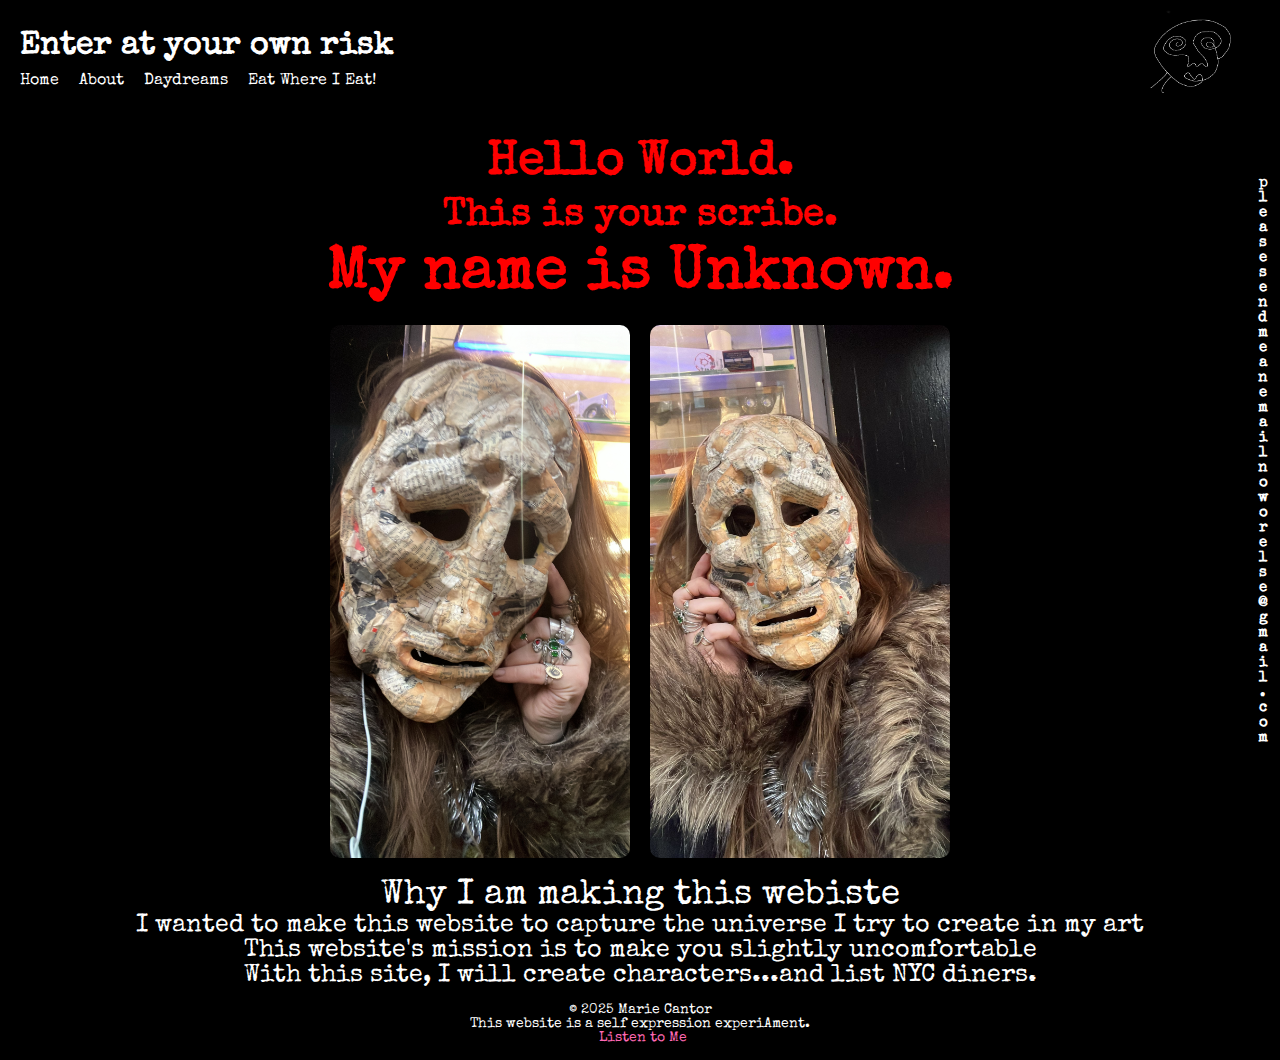
<file: my website project/index.html>
<!DOCTYPE html>
<html lang="en">

<head>
    <meta charset="UTF-8">
    <meta name="viewport" content="width=device-width, initial-scale=1.0">
    <title>If tired</title> 
    <link rel="stylesheet" href="style.css">
</head>

<body>
<header>
        <h1>Enter at your own risk</h1>
        <nav>
            <ul>
                <li><a href="index.html">Home</a></li>
                <li><a href="about.html">About</a></li>
                <li><a href="projects.html">Daydreams</a></li>
                <li><a href="diner.html" class="eat-link">Eat Where I Eat!</a></li>
            </ul>
        </nav>
        <img src="images/logo.jpg" alt="Logo" id="header-logo">
    </header>

    <h2>Hello World.</h2>
    <h3>This is your scribe.</h3>
    <h4>My name is Unknown.</h4>

   <div class="image-row">
    <img src="images/imageone.JPG" alt="Image 1">
    <img src="images/imagetwo.JPG" alt="Image 2">
</div>

    <p class="centered large-text">Why I am making this webiste</p>
    <p class="centered med-text">I wanted to make this website to capture the universe I try to create in my art</p>
    <p class="centered med-text">This website's mission is to make you slightly uncomfortable</p>
    <p class="centered med-text">With this site, I will create characters...and list NYC diners.</p>
    <h5 id="emailme">pleasesendmeanemailnoworelse@gmail.com</h5>

<footer>
    <p>&copy; 2025 Marie Cantor</p>
    <p>This website is a self expression experiAment.
    <p><a href="https://www.youtube.com/watch?v=gUPGLYYT4bc&themeRefresh=1" target="_blank" class="song-link">Listen to Me</a></p>
</footer>
</body>

</html>
</file>
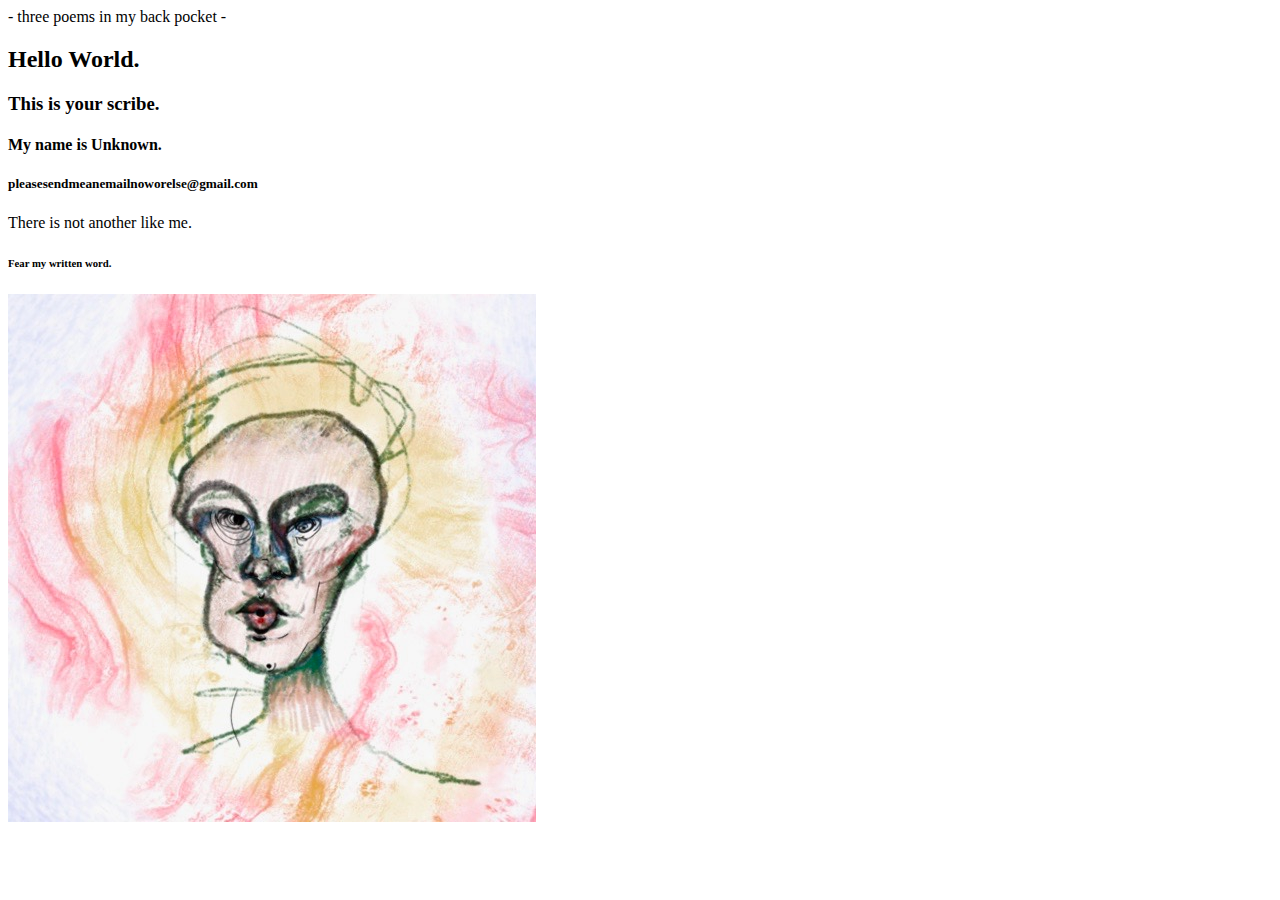
<file: week7/index.html>
<!DOCTYPE html>
<html> - three poems in my back pocket - 
<head>
<meta charset="UTF-8">
<title>Hello World</title>
<meta name="description" content=“This is my first web page.">
<meta name="keywords" content="HTML,CSS,webpage">
<meta name="author" content=“Marie Cantor> </head>
<body> 
<h2>Hello World.</h2>
<h3>This is your scribe.</h3>
<h4>My name is Unknown.</h4>
<h5>pleasesendmeanemailnoworelse@gmail.com</h5>
<p>There is not another like me.</p>
<h6>Fear my written word.</h6>
</body>

<img src="images/Untitled_Artwork.jpeg"
</html>
</file>
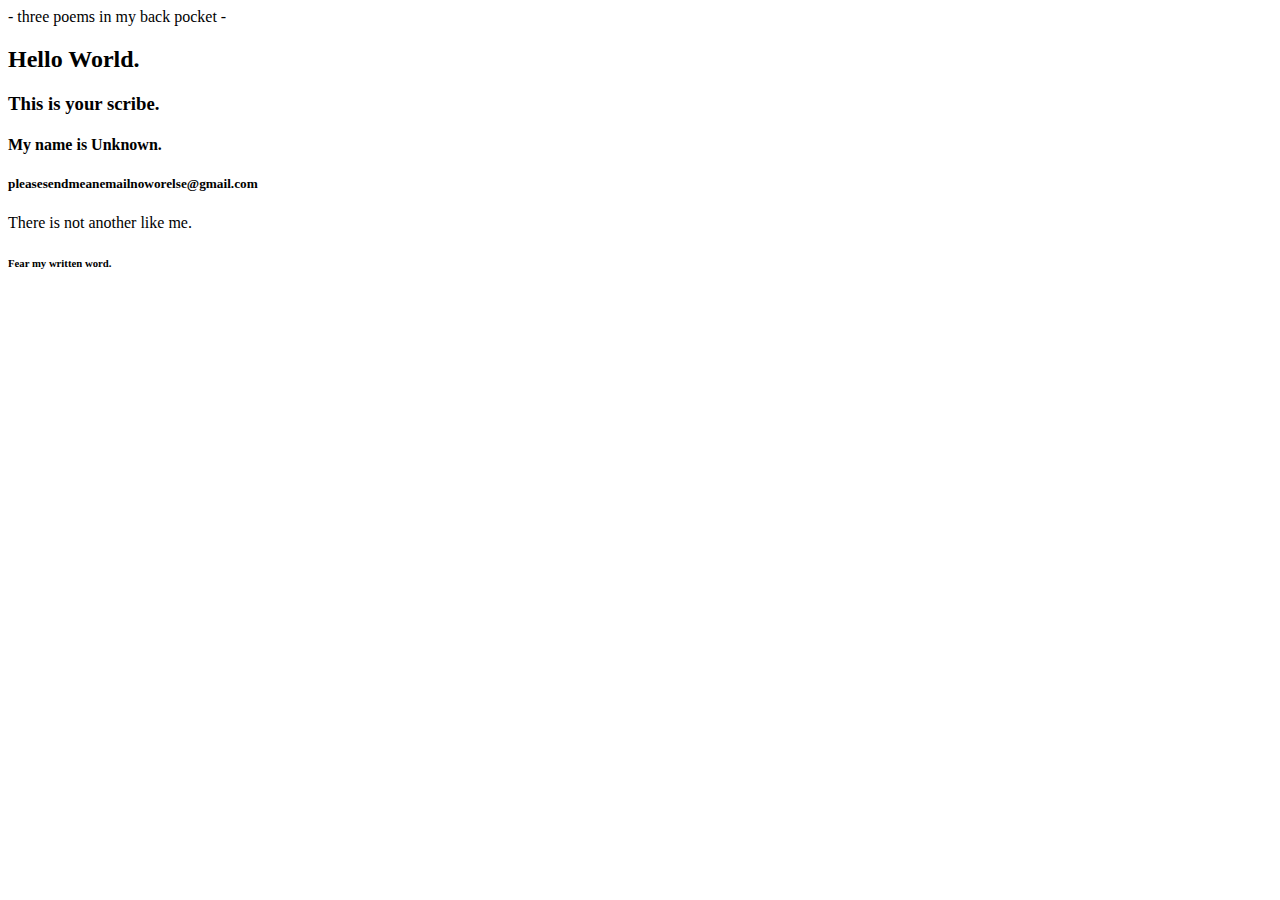
<file: helloworld2.html>
<!DOCTYPE html>
<html> - three poems in my back pocket - 
<head>
<meta charset="UTF-8">
<title>Hello World</title>
<meta name="description" content=“This is my first web page.">
<meta name="keywords" content="HTML,CSS,webpage">
<meta name="author" content=“Marie Cantor> </head>
<body> 
<h2>Hello World.</h2>
<h3>This is your scribe.</h3>
<h4>My name is Unknown.</h4>
<h5>pleasesendmeanemailnoworelse@gmail.com</h5>
<p>There is not another like me.</p>
<h6>Fear my written word.</h6>
</body>
</html>
</file>
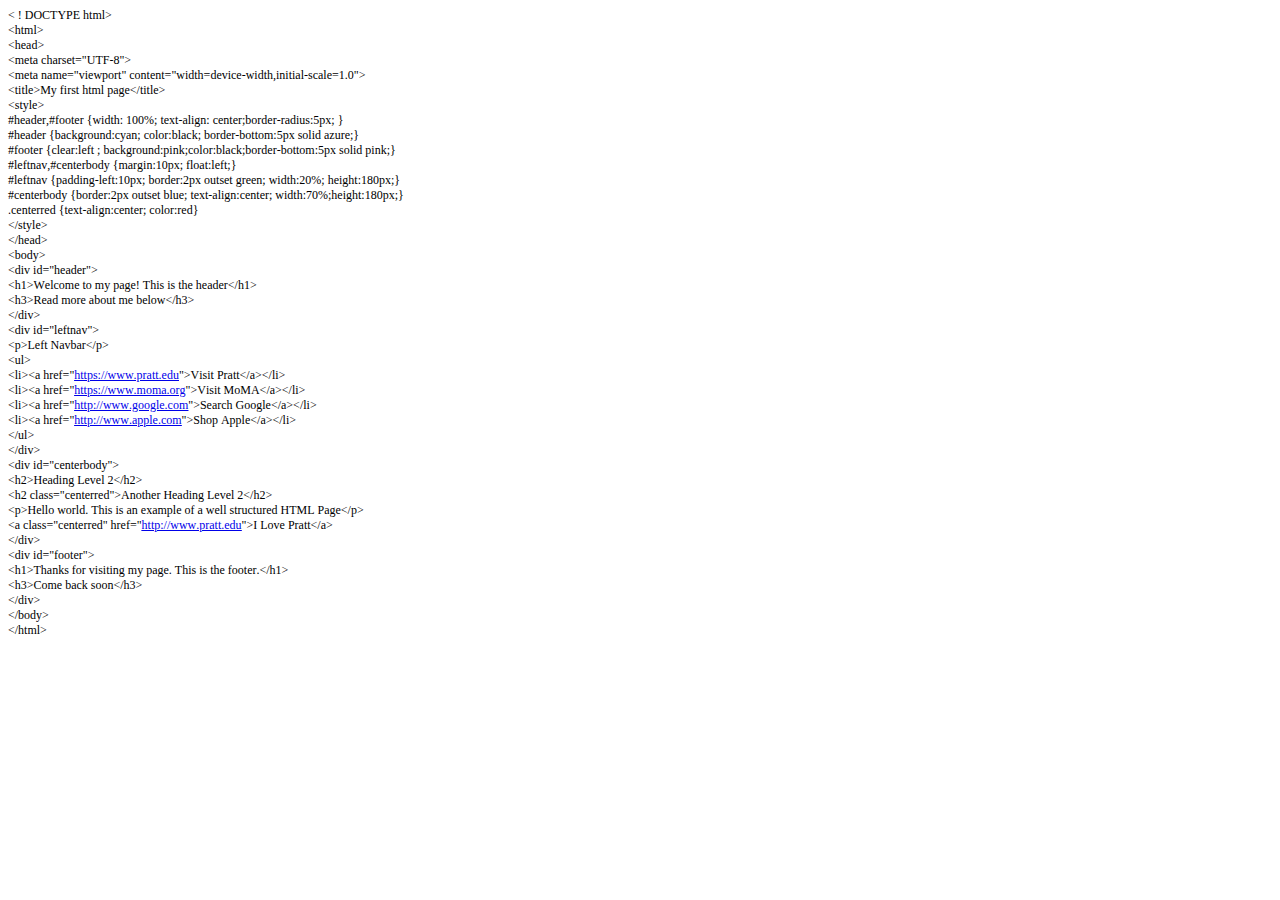
<file: week8.2.html>
<!DOCTYPE html PUBLIC "-//W3C//DTD HTML 4.01//EN" "http://www.w3.org/TR/html4/strict.dtd">
<html>
<head>
  <meta http-equiv="Content-Type" content="text/html; charset=utf-8">
  <meta http-equiv="Content-Style-Type" content="text/css">
  <title></title>
  <meta name="Generator" content="Cocoa HTML Writer">
  <meta name="CocoaVersion" content="2575.7">
  <style type="text/css">
    p.p1 {margin: 0.0px 0.0px 0.0px 0.0px; font: 12.0px Times; -webkit-text-stroke: #000000}
    span.s1 {font-kerning: none}
    span.s2 {text-decoration: underline ; font-kerning: none; color: #0000e9; -webkit-text-stroke: 0px #0000e9}
  </style>
</head>
<body>
<p class="p1"><span class="s1">&lt; ! DOCTYPE html&gt;</span></p>
<p class="p1"><span class="s1">&lt;html&gt;</span></p>
<p class="p1"><span class="s1">&lt;head&gt;</span></p>
<p class="p1"><span class="s1">&lt;meta charset="UTF-8"&gt;</span></p>
<p class="p1"><span class="s1">&lt;meta name="viewport" content="width=device-width,initial-scale=1.0"&gt;</span></p>
<p class="p1"><span class="s1">&lt;title&gt;My first html page&lt;/title&gt;</span></p>
<p class="p1"><span class="s1">&lt;style&gt;</span></p>
<p class="p1"><span class="s1">#header,#footer {width: 100%; text-align: center;border-radius:5px; }</span></p>
<p class="p1"><span class="s1">#header {background:cyan; color:black; border-bottom:5px solid azure;}</span></p>
<p class="p1"><span class="s1">#footer {clear:left ; background:pink;color:black;border-bottom:5px solid pink;}</span></p>
<p class="p1"><span class="s1">#leftnav,#centerbody {margin:10px; float:left;}</span></p>
<p class="p1"><span class="s1">#leftnav {padding-left:10px; border:2px outset green; width:20%; height:180px;}</span></p>
<p class="p1"><span class="s1">#centerbody {border:2px outset blue; text-align:center; width:70%;height:180px;}</span></p>
<p class="p1"><span class="s1">.centerred {text-align:center; color:red}</span></p>
<p class="p1"><span class="s1">&lt;/style&gt;</span></p>
<p class="p1"><span class="s1">&lt;/head&gt;</span></p>
<p class="p1"><span class="s1">&lt;body&gt;</span></p>
<p class="p1"><span class="s1">&lt;div id="header"&gt;</span></p>
<p class="p1"><span class="s1">&lt;h1&gt;Welcome to my page! This is the header&lt;/h1&gt;</span></p>
<p class="p1"><span class="s1">&lt;h3&gt;Read more about me below&lt;/h3&gt;</span></p>
<p class="p1"><span class="s1">&lt;/div&gt;</span></p>
<p class="p1"><span class="s1">&lt;div id="leftnav"&gt;</span></p>
<p class="p1"><span class="s1">&lt;p&gt;Left Navbar&lt;/p&gt;</span></p>
<p class="p1"><span class="s1">&lt;ul&gt;</span></p>
<p class="p1"><span class="s1">&lt;li&gt;&lt;a href="<a href="https://www.pratt.edu/"><span class="s2">https://www.pratt.edu</span></a>"&gt;Visit Pratt&lt;/a&gt;&lt;/li&gt;</span></p>
<p class="p1"><span class="s1">&lt;li&gt;&lt;a href="<a href="https://www.moma.org/"><span class="s2">https://www.moma.org</span></a>"&gt;Visit MoMA&lt;/a&gt;&lt;/li&gt;</span></p>
<p class="p1"><span class="s1">&lt;li&gt;&lt;a href="<a href="http://www.google.com/"><span class="s2">http://www.google.com</span></a>"&gt;Search Google&lt;/a&gt;&lt;/li&gt;</span></p>
<p class="p1"><span class="s1">&lt;li&gt;&lt;a href="<a href="http://www.apple.com/"><span class="s2">http://www.apple.com</span></a>"&gt;Shop Apple&lt;/a&gt;&lt;/li&gt;</span></p>
<p class="p1"><span class="s1">&lt;/ul&gt;</span></p>
<p class="p1"><span class="s1">&lt;/div&gt;</span></p>
<p class="p1"><span class="s1">&lt;div id="centerbody"&gt;</span></p>
<p class="p1"><span class="s1">&lt;h2&gt;Heading Level 2&lt;/h2&gt;</span></p>
<p class="p1"><span class="s1">&lt;h2 class="centerred"&gt;Another Heading Level 2&lt;/h2&gt;</span></p>
<p class="p1"><span class="s1">&lt;p&gt;Hello world. This is an example of a well structured HTML Page&lt;/p&gt;</span></p>
<p class="p1"><span class="s1">&lt;a class="centerred" href="<a href="http://www.pratt.edu/"><span class="s2">http://www.pratt.edu</span></a>"&gt;I Love Pratt&lt;/a&gt;</span></p>
<p class="p1"><span class="s1">&lt;/div&gt;</span></p>
<p class="p1"><span class="s1">&lt;div id="footer"&gt;</span></p>
<p class="p1"><span class="s1">&lt;h1&gt;Thanks for visiting my page. This is the footer.&lt;/h1&gt;</span></p>
<p class="p1"><span class="s1">&lt;h3&gt;Come back soon&lt;/h3&gt;</span></p>
<p class="p1"><span class="s1">&lt;/div&gt;</span></p>
<p class="p1"><span class="s1">&lt;/body&gt;</span></p>
<p class="p1"><span class="s1">&lt;/html&gt;</span></p>
</body>
</html>
</file>
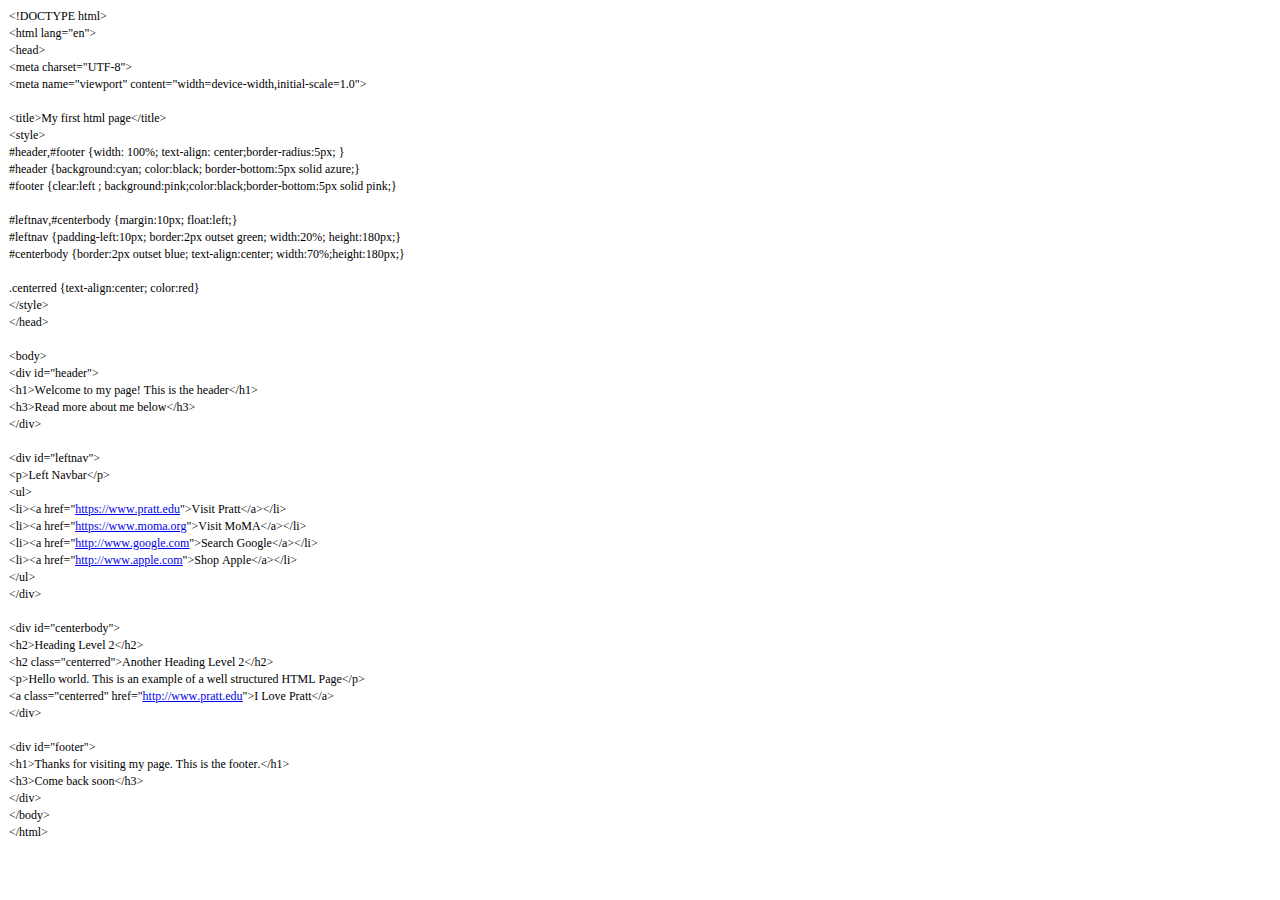
<file: week8.html>
<!DOCTYPE html PUBLIC "-//W3C//DTD HTML 4.01//EN" "http://www.w3.org/TR/html4/strict.dtd">
<html>
<head>
  <meta http-equiv="Content-Type" content="text/html; charset=utf-8">
  <meta http-equiv="Content-Style-Type" content="text/css">
  <title></title>
  <meta name="Generator" content="Cocoa HTML Writer">
  <meta name="CocoaVersion" content="2575.7">
  <style type="text/css">
    p.p1 {margin: 0.0px 0.0px 0.0px 0.0px; font: 12.0px Times; -webkit-text-stroke: #000000}
    p.p2 {margin: 0.0px 0.0px 0.0px 0.0px; font: 12.0px Times; -webkit-text-stroke: #000000; min-height: 14.0px}
    span.s1 {font-kerning: none}
    span.s2 {text-decoration: underline ; font-kerning: none; color: #0000e9; -webkit-text-stroke: 0px #0000e9}
    td.td1 {width: 395.8px; margin: 0.5px 0.5px 0.5px 0.5px; padding: 1.0px 1.0px 1.0px 1.0px}
  </style>
</head>
<body>
<table cellspacing="0" cellpadding="0">
  <tbody>
    <tr>
      <td valign="middle" class="td1">
        <p class="p1"><span class="s1">&lt;!DOCTYPE html&gt;</span></p>
      </td>
    </tr>
    <tr>
      <td valign="middle" class="td1">
        <p class="p1"><span class="s1">&lt;html lang="en"&gt;</span></p>
      </td>
    </tr>
    <tr>
      <td valign="middle" class="td1">
        <p class="p1"><span class="s1">&lt;head&gt;</span></p>
      </td>
    </tr>
    <tr>
      <td valign="middle" class="td1">
        <p class="p1"><span class="s1">&lt;meta charset="UTF-8"&gt;</span></p>
      </td>
    </tr>
    <tr>
      <td valign="middle" class="td1">
        <p class="p1"><span class="s1">&lt;meta name="viewport" content="width=device-width,initial-scale=1.0"&gt;</span></p>
      </td>
    </tr>
    <tr>
      <td valign="middle" class="td1">
        <p class="p2"><span class="s1"></span><br></p>
      </td>
    </tr>
    <tr>
      <td valign="middle" class="td1">
        <p class="p1"><span class="s1">&lt;title&gt;My first html page&lt;/title&gt;</span></p>
      </td>
    </tr>
    <tr>
      <td valign="middle" class="td1">
        <p class="p1"><span class="s1">&lt;style&gt;</span></p>
      </td>
    </tr>
    <tr>
      <td valign="middle" class="td1">
        <p class="p1"><span class="s1">#header,#footer {width: 100%; text-align: center;border-radius:5px; }</span></p>
      </td>
    </tr>
    <tr>
      <td valign="middle" class="td1">
        <p class="p1"><span class="s1">#header {background:cyan; color:black; border-bottom:5px solid azure;}</span></p>
      </td>
    </tr>
    <tr>
      <td valign="middle" class="td1">
        <p class="p1"><span class="s1">#footer {clear:left ; background:pink;color:black;border-bottom:5px solid pink;}</span></p>
      </td>
    </tr>
    <tr>
      <td valign="middle" class="td1">
        <p class="p2"><span class="s1"></span><br></p>
      </td>
    </tr>
    <tr>
      <td valign="middle" class="td1">
        <p class="p1"><span class="s1">#leftnav,#centerbody {margin:10px; float:left;}</span></p>
      </td>
    </tr>
    <tr>
      <td valign="middle" class="td1">
        <p class="p1"><span class="s1">#leftnav {padding-left:10px; border:2px outset green; width:20%; height:180px;}</span></p>
      </td>
    </tr>
    <tr>
      <td valign="middle" class="td1">
        <p class="p1"><span class="s1">#centerbody {border:2px outset blue; text-align:center; width:70%;height:180px;}</span></p>
      </td>
    </tr>
    <tr>
      <td valign="middle" class="td1">
        <p class="p2"><span class="s1"></span><br></p>
      </td>
    </tr>
    <tr>
      <td valign="middle" class="td1">
        <p class="p1"><span class="s1">.centerred {text-align:center; color:red}</span></p>
      </td>
    </tr>
    <tr>
      <td valign="middle" class="td1">
        <p class="p1"><span class="s1">&lt;/style&gt;</span></p>
      </td>
    </tr>
    <tr>
      <td valign="middle" class="td1">
        <p class="p1"><span class="s1">&lt;/head&gt;</span></p>
      </td>
    </tr>
    <tr>
      <td valign="middle" class="td1">
        <p class="p2"><span class="s1"></span><br></p>
      </td>
    </tr>
    <tr>
      <td valign="middle" class="td1">
        <p class="p1"><span class="s1">&lt;body&gt;</span></p>
      </td>
    </tr>
    <tr>
      <td valign="middle" class="td1">
        <p class="p1"><span class="s1">&lt;div id="header"&gt;</span></p>
      </td>
    </tr>
    <tr>
      <td valign="middle" class="td1">
        <p class="p1"><span class="s1">&lt;h1&gt;Welcome to my page! This is the header&lt;/h1&gt;</span></p>
      </td>
    </tr>
    <tr>
      <td valign="middle" class="td1">
        <p class="p1"><span class="s1">&lt;h3&gt;Read more about me below&lt;/h3&gt;</span></p>
      </td>
    </tr>
    <tr>
      <td valign="middle" class="td1">
        <p class="p1"><span class="s1">&lt;/div&gt;</span></p>
      </td>
    </tr>
    <tr>
      <td valign="middle" class="td1">
        <p class="p2"><span class="s1"></span><br></p>
      </td>
    </tr>
    <tr>
      <td valign="middle" class="td1">
        <p class="p1"><span class="s1">&lt;div id="leftnav"&gt;</span></p>
      </td>
    </tr>
    <tr>
      <td valign="middle" class="td1">
        <p class="p1"><span class="s1">&lt;p&gt;Left Navbar&lt;/p&gt;</span></p>
      </td>
    </tr>
    <tr>
      <td valign="middle" class="td1">
        <p class="p1"><span class="s1">&lt;ul&gt;</span></p>
      </td>
    </tr>
    <tr>
      <td valign="middle" class="td1">
        <p class="p1"><span class="s1">&lt;li&gt;&lt;a href="<a href="https://www.pratt.edu/"><span class="s2">https://www.pratt.edu</span></a>"&gt;Visit Pratt&lt;/a&gt;&lt;/li&gt;</span></p>
      </td>
    </tr>
    <tr>
      <td valign="middle" class="td1">
        <p class="p1"><span class="s1">&lt;li&gt;&lt;a href="<a href="https://www.moma.org/"><span class="s2">https://www.moma.org</span></a>"&gt;Visit MoMA&lt;/a&gt;&lt;/li&gt;</span></p>
      </td>
    </tr>
    <tr>
      <td valign="middle" class="td1">
        <p class="p1"><span class="s1">&lt;li&gt;&lt;a href="<a href="http://www.google.com/"><span class="s2">http://www.google.com</span></a>"&gt;Search Google&lt;/a&gt;&lt;/li&gt;</span></p>
      </td>
    </tr>
    <tr>
      <td valign="middle" class="td1">
        <p class="p1"><span class="s1">&lt;li&gt;&lt;a href="<a href="http://www.apple.com/"><span class="s2">http://www.apple.com</span></a>"&gt;Shop Apple&lt;/a&gt;&lt;/li&gt;</span></p>
      </td>
    </tr>
    <tr>
      <td valign="middle" class="td1">
        <p class="p1"><span class="s1">&lt;/ul&gt;</span></p>
      </td>
    </tr>
    <tr>
      <td valign="middle" class="td1">
        <p class="p1"><span class="s1">&lt;/div&gt;</span></p>
      </td>
    </tr>
    <tr>
      <td valign="middle" class="td1">
        <p class="p2"><span class="s1"></span><br></p>
      </td>
    </tr>
    <tr>
      <td valign="middle" class="td1">
        <p class="p1"><span class="s1">&lt;div id="centerbody"&gt;</span></p>
      </td>
    </tr>
    <tr>
      <td valign="middle" class="td1">
        <p class="p1"><span class="s1">&lt;h2&gt;Heading Level 2&lt;/h2&gt;</span></p>
      </td>
    </tr>
    <tr>
      <td valign="middle" class="td1">
        <p class="p1"><span class="s1">&lt;h2 class="centerred"&gt;Another Heading Level 2&lt;/h2&gt;</span></p>
      </td>
    </tr>
    <tr>
      <td valign="middle" class="td1">
        <p class="p1"><span class="s1">&lt;p&gt;Hello world. This is an example of a well structured HTML Page&lt;/p&gt;</span></p>
      </td>
    </tr>
    <tr>
      <td valign="middle" class="td1">
        <p class="p1"><span class="s1">&lt;a class="centerred" href="<a href="http://www.pratt.edu/"><span class="s2">http://www.pratt.edu</span></a>"&gt;I Love Pratt&lt;/a&gt;</span></p>
      </td>
    </tr>
    <tr>
      <td valign="middle" class="td1">
        <p class="p1"><span class="s1">&lt;/div&gt;</span></p>
      </td>
    </tr>
    <tr>
      <td valign="middle" class="td1">
        <p class="p2"><span class="s1"></span><br></p>
      </td>
    </tr>
    <tr>
      <td valign="middle" class="td1">
        <p class="p1"><span class="s1">&lt;div id="footer"&gt;</span></p>
      </td>
    </tr>
    <tr>
      <td valign="middle" class="td1">
        <p class="p1"><span class="s1">&lt;h1&gt;Thanks for visiting my page. This is the footer.&lt;/h1&gt;</span></p>
      </td>
    </tr>
    <tr>
      <td valign="middle" class="td1">
        <p class="p1"><span class="s1">&lt;h3&gt;Come back soon&lt;/h3&gt;</span></p>
      </td>
    </tr>
    <tr>
      <td valign="middle" class="td1">
        <p class="p1"><span class="s1">&lt;/div&gt;</span></p>
      </td>
    </tr>
    <tr>
      <td valign="middle" class="td1">
        <p class="p1"><span class="s1">&lt;/body&gt;</span></p>
      </td>
    </tr>
    <tr>
      <td valign="middle" class="td1">
        <p class="p1"><span class="s1">&lt;/html&gt;</span></p>
      </td>
    </tr>
  </tbody>
</table>
</body>
</html>
</file>
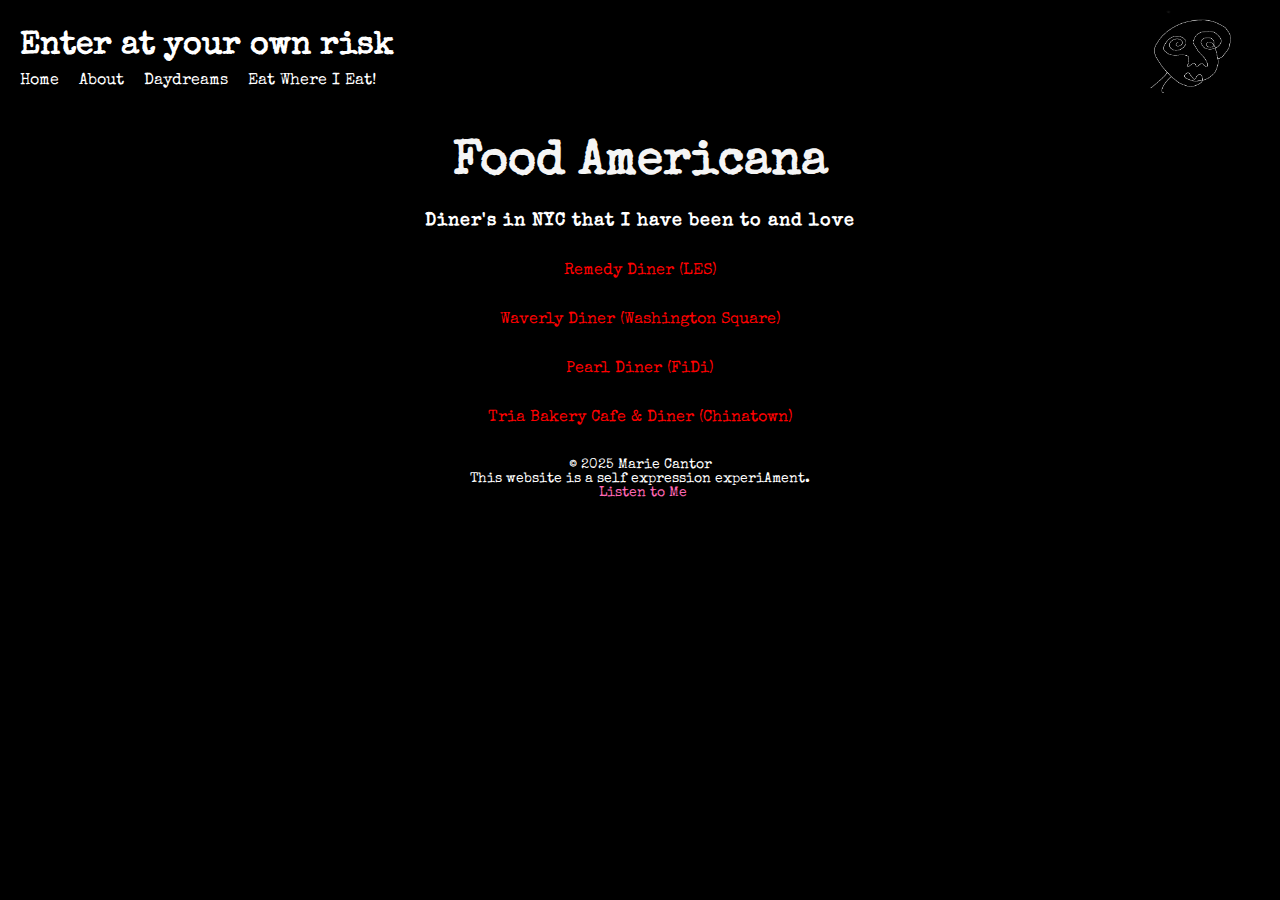
<file: my website project/diner.html>
<!DOCTYPE html>
<html lang="en">

<head>
    <meta charset="UTF-8">
    <meta name="viewport" content="width=device-width, initial-scale=1.0">
    <title>heLL is reAl</title> 
    <link rel="stylesheet" href="style.css">
</head>

<body>
<header>
        <h1>Enter at your own risk</h1>
        <nav>
            <ul>
                <li><a href="index.html">Home</a></li>
                <li><a href="about.html">About</a></li>
                <li><a href="projects.html">Daydreams</a></li>
                <li><a href="diner.html" class="eat-link">Eat Where I Eat!</a></li>
            </ul>
        </nav>
        <img src="images/logo.jpg" alt="Logo" id="header-logo">
    </header>

    <h2 class="diner">Food Americana</h2>
   
<div class="diners">
      <table class="diners-table" style="width: 40%;">
        <thead>
          <tr>
            <th>Diner's in NYC that I have been to and love</th>
          </tr>
        </thead>
        <tbody>
          <tr>
            <td><a href="https://remedydinerny.com/">Remedy Diner (LES)</a></td>
          </tr>
          <tr>
            <td><a href="https://waverlydiner.com/">Waverly Diner (Washington Square)</a></td>
          </tr>
          <tr>
            <td><a href="https://www.pearldiner.com/">Pearl Diner (FiDi)</a></td>
          </tr>
          <tr>
            <td><a href="http://www.triadinerbakery.com/">Tria Bakery Cafe & Diner (Chinatown)</a></td>
          </tr>
        </tbody>
      </table>
    </div>

<footer>
    <p>&copy; 2025 Marie Cantor</p>
    <p>This website is a self expression experiAment.
    <p><a href="https://www.youtube.com/watch?v=gUPGLYYT4bc&themeRefresh=1" target="_blank" class="song-link">Listen to Me</a></p>
</footer>
</body>

</html>
</file>
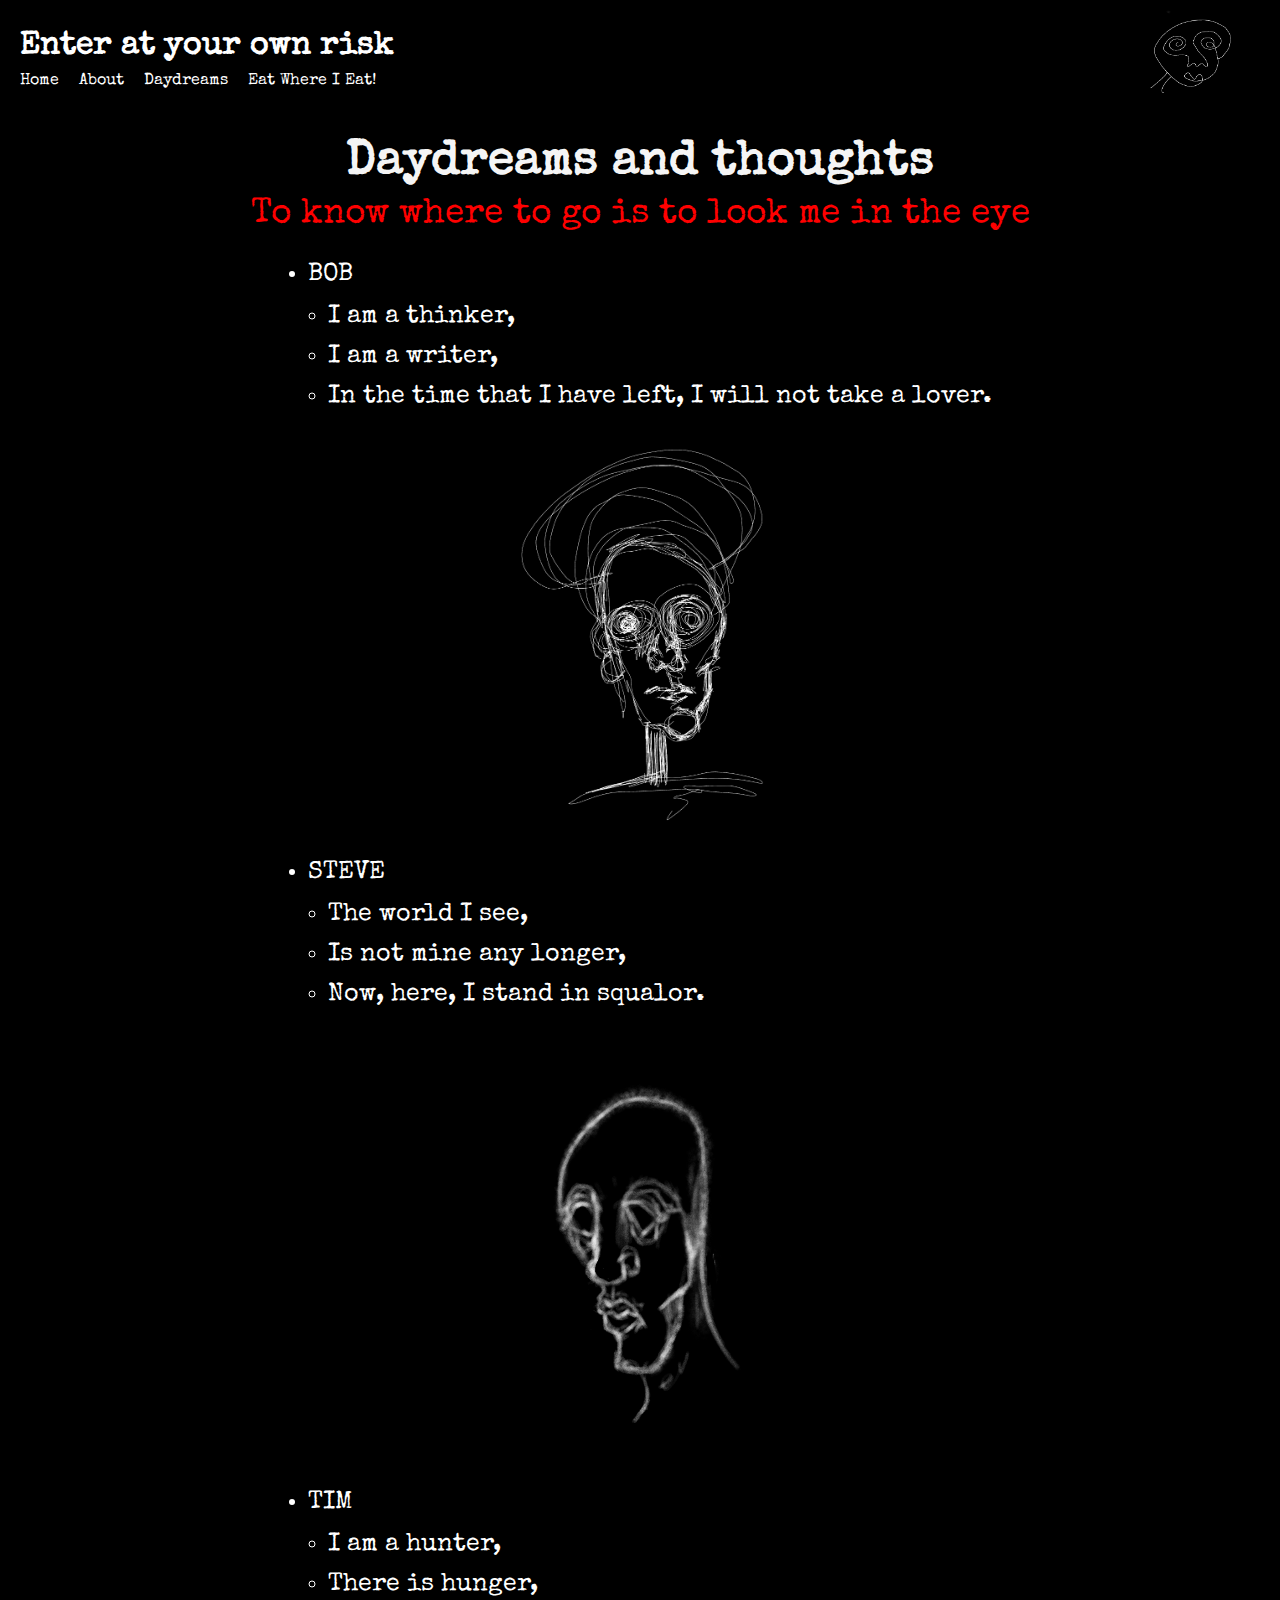
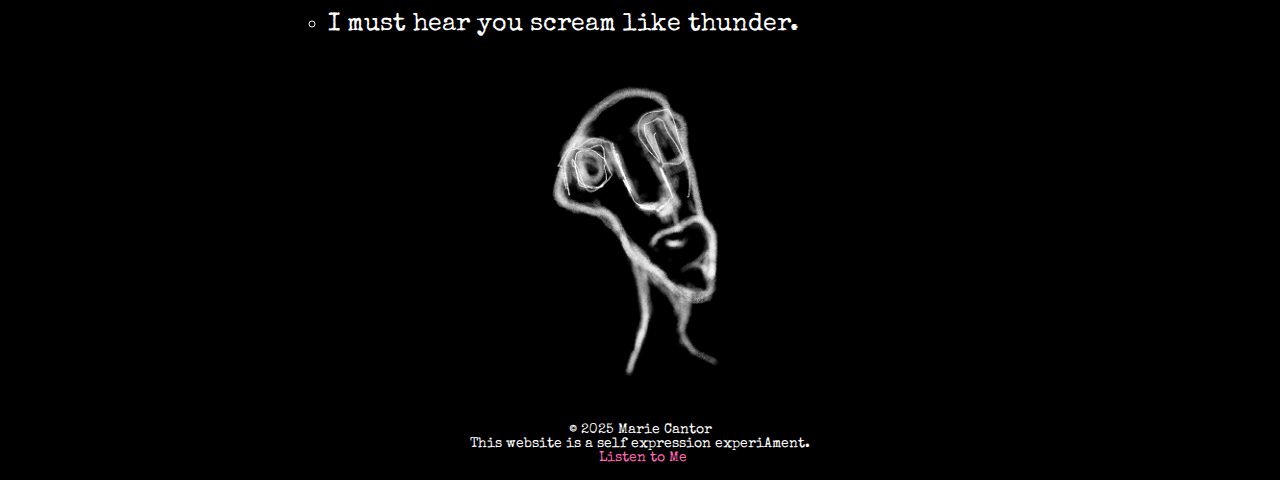
<file: my website project/projects.html>
<!DOCTYPE html>
<html lang="en">

<head>
    <meta charset="UTF-8">
    <meta name="viewport" content="width=device-width, initial-scale=1.0">
    <title>I am roAming</title> 
    <link rel="stylesheet" href="style.css">
</head>

<body>
<header>
        <h1>Enter at your own risk</h1>
        <nav>
            <ul>
                <li><a href="index.html">Home</a></li>
                <li><a href="about.html">About</a></li>
                <li><a href="projects.html">Daydreams</a></li>
                <li><a href="diner.html" class="eat-link">Eat Where I Eat!</a></li>
            </ul>
        </nav>
        <img src="images/logo.jpg" alt="Logo" id="header-logo">
    </header>

    <h2 class="projects">Daydreams and thoughts</h2>

    <p class="centered large-text color-font">To know where to go is to look me in the eye</p>

<ul class="centered-list">
  <li class="med-text">BOB
    <ul>
      <li>I am a thinker,</li>
      <li>I am a writer,</li>
      <li>In the time that I have left, I will not take a lover.</li>
    </ul>
    <img src="images/bob.jpg" alt="Bob" class="character-img">
  </li>

  <li class="med-text">STEVE
    <ul>
      <li>The world I see,</li>
      <li>Is not mine any longer,</li>
      <li>Now, here, I stand in squalor.</li>
    </ul>
    <img src="images/steve.jpg" alt="Steve" class="character-img">
  </li>

  <li class="med-text">TIM
    <ul>
      <li>I am a hunter,</li>
      <li>There is hunger,</li>
      <li>I must hear you scream like thunder.</li>
    </ul>
    <img src="images/tim.jpg" alt="Tim" class="character-img">
  </li>
</ul>

<footer>
    <p>&copy; 2025 Marie Cantor</p>
    <p>This website is a self expression experiAment.
    <p><a href="https://www.youtube.com/watch?v=gUPGLYYT4bc&themeRefresh=1" target="_blank" class="song-link">Listen to Me</a></p>
</footer>
</body>

</html>
</file>
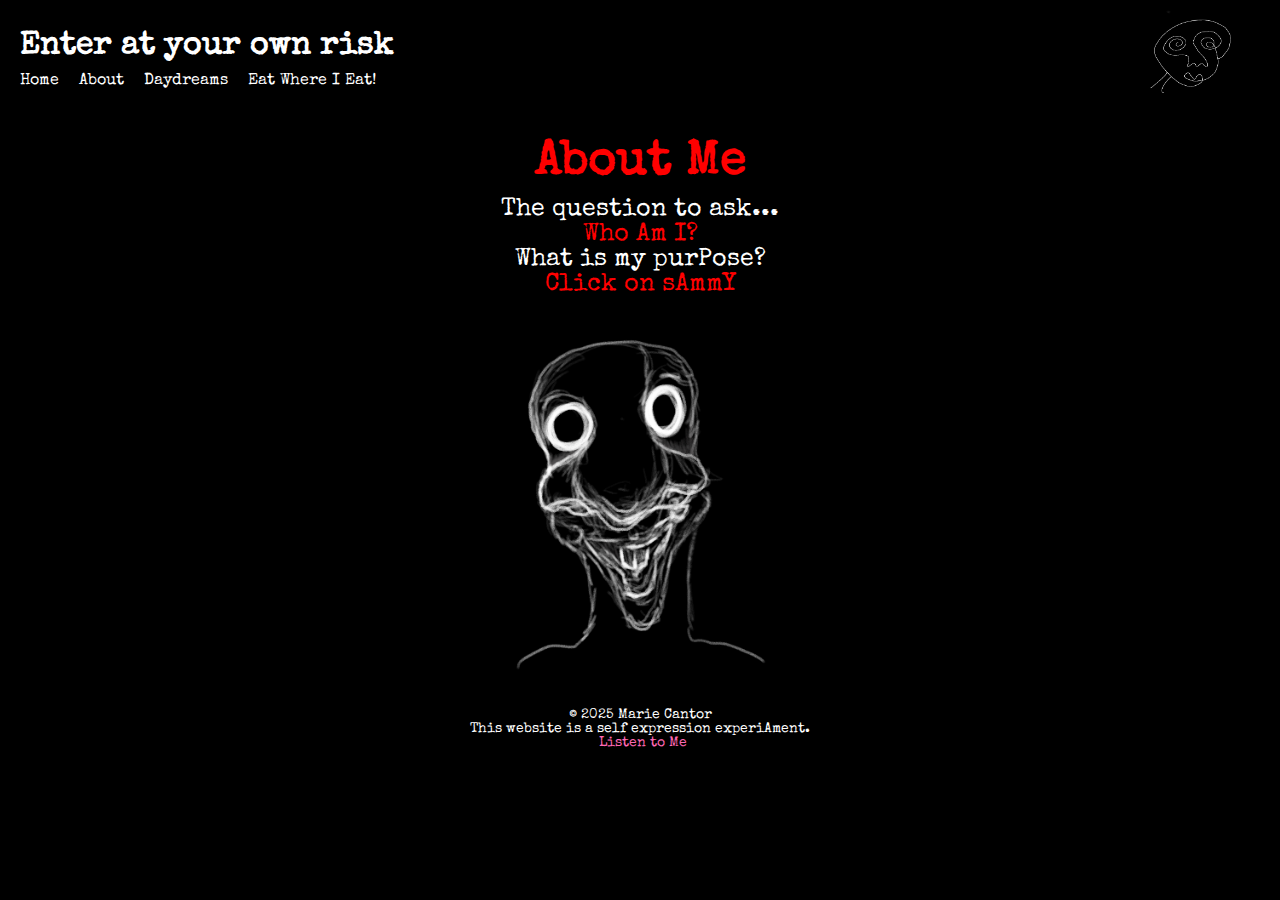
<file: webbasics/about.html>
<!DOCTYPE html>
<html lang="en">

<head>
    <meta charset="UTF-8">
    <meta name="viewport" content="width=device-width, initial-scale=1.0">
    <title>Tell ME</title> 
    <link rel="stylesheet" href="style.css">
</head>

<body>
    
<header>
    <h1>Enter at your own risk</h1>
    <nav>
        <ul>
            <li><a href="index.html">Home</a></li>
            <li><a href="about.html">About</a></li>
            <li><a href="projects.html">Daydreams</a></li>
            <li><a href="diner.html" class="eat-link">Eat Where I Eat!</a></li>
        </ul>
    </nav>
    <img src="images/logo.jpg" alt="Logo" id="header-logo">
</header>

<h2 class="about color-font">About Me</h2>

<p class="centered med-text">The question to ask...</p> 
<p class="centered med-text color-font">Who Am I?</p>
<p class="centered med-text">What is my purPose?</p> 
<p class="centered med-text color-font">Click on sAmmY</p> 

<div class="centered">
  <a href="https://youtu.be/NUnJc82ptd4" target="_blank">
    <img src="images/sammy.jpg" alt="Sammy" class="character-img">
  </a>
</div>

<footer>
    <p>&copy; 2025 Marie Cantor</p>
    <p>This website is a self expression experiAment.</p>
    <p>
        <a href="https://www.youtube.com/watch?v=gUPGLYYT4bc&themeRefresh=1" target="_blank" class="song-link">
            Listen to Me
        </a>
    </p>
</footer>

</body>
    
</html>
</file>
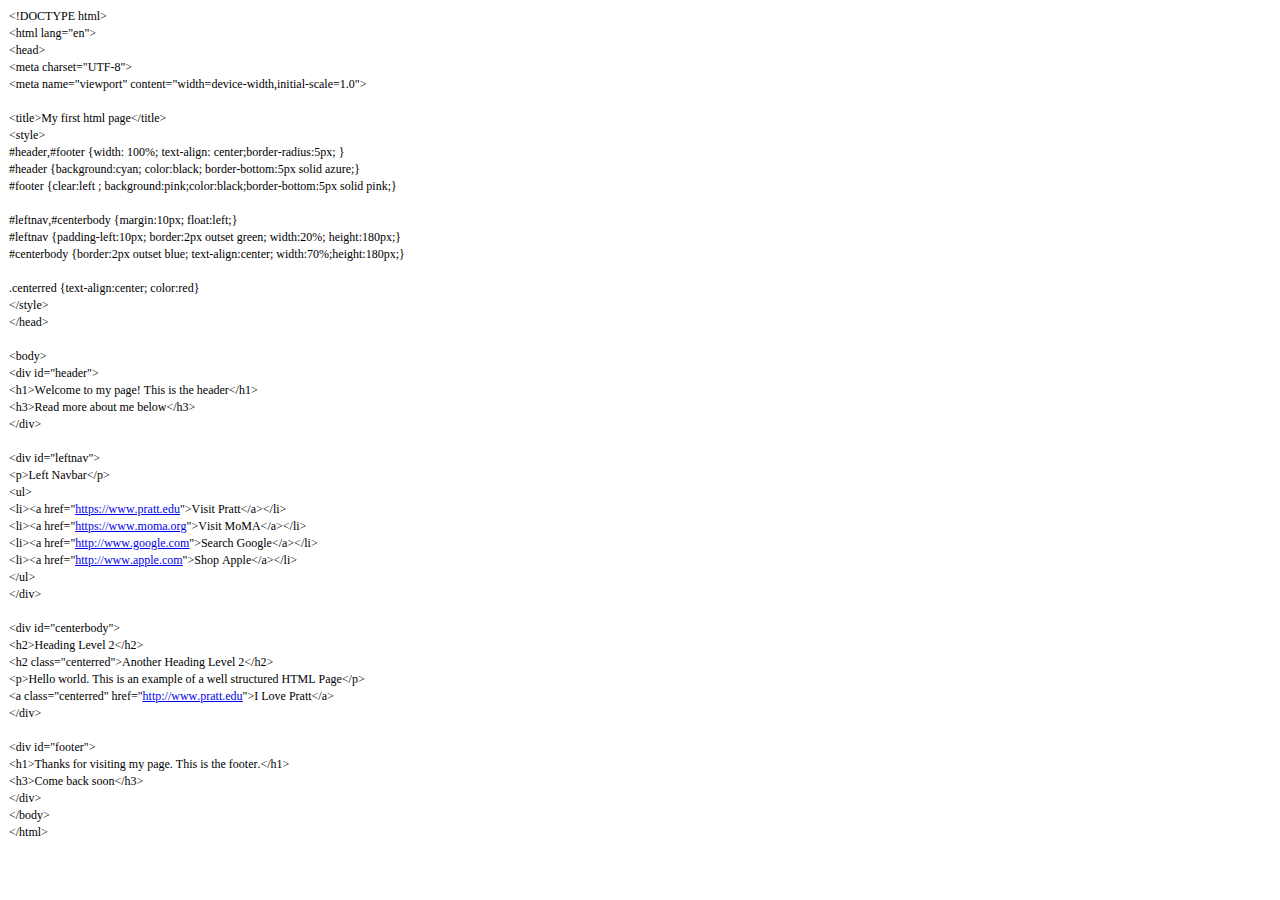
<file: week8/2week8.html>
<!DOCTYPE html PUBLIC "-//W3C//DTD HTML 4.01//EN" "http://www.w3.org/TR/html4/strict.dtd">
<html>
<head>
  <meta http-equiv="Content-Type" content="text/html; charset=utf-8">
  <meta http-equiv="Content-Style-Type" content="text/css">
  <title></title>
  <meta name="Generator" content="Cocoa HTML Writer">
  <meta name="CocoaVersion" content="2575.7">
  <style type="text/css">
    p.p1 {margin: 0.0px 0.0px 0.0px 0.0px; font: 12.0px Times; -webkit-text-stroke: #000000}
    p.p2 {margin: 0.0px 0.0px 0.0px 0.0px; font: 12.0px Times; -webkit-text-stroke: #000000; min-height: 14.0px}
    span.s1 {font-kerning: none}
    span.s2 {text-decoration: underline ; font-kerning: none; color: #0000e9; -webkit-text-stroke: 0px #0000e9}
    td.td1 {width: 395.8px; margin: 0.5px 0.5px 0.5px 0.5px; padding: 1.0px 1.0px 1.0px 1.0px}
  </style>
</head>
<body>
<table cellspacing="0" cellpadding="0">
  <tbody>
    <tr>
      <td valign="middle" class="td1">
        <p class="p1"><span class="s1">&lt;!DOCTYPE html&gt;</span></p>
      </td>
    </tr>
    <tr>
      <td valign="middle" class="td1">
        <p class="p1"><span class="s1">&lt;html lang="en"&gt;</span></p>
      </td>
    </tr>
    <tr>
      <td valign="middle" class="td1">
        <p class="p1"><span class="s1">&lt;head&gt;</span></p>
      </td>
    </tr>
    <tr>
      <td valign="middle" class="td1">
        <p class="p1"><span class="s1">&lt;meta charset="UTF-8"&gt;</span></p>
      </td>
    </tr>
    <tr>
      <td valign="middle" class="td1">
        <p class="p1"><span class="s1">&lt;meta name="viewport" content="width=device-width,initial-scale=1.0"&gt;</span></p>
      </td>
    </tr>
    <tr>
      <td valign="middle" class="td1">
        <p class="p2"><span class="s1"></span><br></p>
      </td>
    </tr>
    <tr>
      <td valign="middle" class="td1">
        <p class="p1"><span class="s1">&lt;title&gt;My first html page&lt;/title&gt;</span></p>
      </td>
    </tr>
    <tr>
      <td valign="middle" class="td1">
        <p class="p1"><span class="s1">&lt;style&gt;</span></p>
      </td>
    </tr>
    <tr>
      <td valign="middle" class="td1">
        <p class="p1"><span class="s1">#header,#footer {width: 100%; text-align: center;border-radius:5px; }</span></p>
      </td>
    </tr>
    <tr>
      <td valign="middle" class="td1">
        <p class="p1"><span class="s1">#header {background:cyan; color:black; border-bottom:5px solid azure;}</span></p>
      </td>
    </tr>
    <tr>
      <td valign="middle" class="td1">
        <p class="p1"><span class="s1">#footer {clear:left ; background:pink;color:black;border-bottom:5px solid pink;}</span></p>
      </td>
    </tr>
    <tr>
      <td valign="middle" class="td1">
        <p class="p2"><span class="s1"></span><br></p>
      </td>
    </tr>
    <tr>
      <td valign="middle" class="td1">
        <p class="p1"><span class="s1">#leftnav,#centerbody {margin:10px; float:left;}</span></p>
      </td>
    </tr>
    <tr>
      <td valign="middle" class="td1">
        <p class="p1"><span class="s1">#leftnav {padding-left:10px; border:2px outset green; width:20%; height:180px;}</span></p>
      </td>
    </tr>
    <tr>
      <td valign="middle" class="td1">
        <p class="p1"><span class="s1">#centerbody {border:2px outset blue; text-align:center; width:70%;height:180px;}</span></p>
      </td>
    </tr>
    <tr>
      <td valign="middle" class="td1">
        <p class="p2"><span class="s1"></span><br></p>
      </td>
    </tr>
    <tr>
      <td valign="middle" class="td1">
        <p class="p1"><span class="s1">.centerred {text-align:center; color:red}</span></p>
      </td>
    </tr>
    <tr>
      <td valign="middle" class="td1">
        <p class="p1"><span class="s1">&lt;/style&gt;</span></p>
      </td>
    </tr>
    <tr>
      <td valign="middle" class="td1">
        <p class="p1"><span class="s1">&lt;/head&gt;</span></p>
      </td>
    </tr>
    <tr>
      <td valign="middle" class="td1">
        <p class="p2"><span class="s1"></span><br></p>
      </td>
    </tr>
    <tr>
      <td valign="middle" class="td1">
        <p class="p1"><span class="s1">&lt;body&gt;</span></p>
      </td>
    </tr>
    <tr>
      <td valign="middle" class="td1">
        <p class="p1"><span class="s1">&lt;div id="header"&gt;</span></p>
      </td>
    </tr>
    <tr>
      <td valign="middle" class="td1">
        <p class="p1"><span class="s1">&lt;h1&gt;Welcome to my page! This is the header&lt;/h1&gt;</span></p>
      </td>
    </tr>
    <tr>
      <td valign="middle" class="td1">
        <p class="p1"><span class="s1">&lt;h3&gt;Read more about me below&lt;/h3&gt;</span></p>
      </td>
    </tr>
    <tr>
      <td valign="middle" class="td1">
        <p class="p1"><span class="s1">&lt;/div&gt;</span></p>
      </td>
    </tr>
    <tr>
      <td valign="middle" class="td1">
        <p class="p2"><span class="s1"></span><br></p>
      </td>
    </tr>
    <tr>
      <td valign="middle" class="td1">
        <p class="p1"><span class="s1">&lt;div id="leftnav"&gt;</span></p>
      </td>
    </tr>
    <tr>
      <td valign="middle" class="td1">
        <p class="p1"><span class="s1">&lt;p&gt;Left Navbar&lt;/p&gt;</span></p>
      </td>
    </tr>
    <tr>
      <td valign="middle" class="td1">
        <p class="p1"><span class="s1">&lt;ul&gt;</span></p>
      </td>
    </tr>
    <tr>
      <td valign="middle" class="td1">
        <p class="p1"><span class="s1">&lt;li&gt;&lt;a href="<a href="https://www.pratt.edu/"><span class="s2">https://www.pratt.edu</span></a>"&gt;Visit Pratt&lt;/a&gt;&lt;/li&gt;</span></p>
      </td>
    </tr>
    <tr>
      <td valign="middle" class="td1">
        <p class="p1"><span class="s1">&lt;li&gt;&lt;a href="<a href="https://www.moma.org/"><span class="s2">https://www.moma.org</span></a>"&gt;Visit MoMA&lt;/a&gt;&lt;/li&gt;</span></p>
      </td>
    </tr>
    <tr>
      <td valign="middle" class="td1">
        <p class="p1"><span class="s1">&lt;li&gt;&lt;a href="<a href="http://www.google.com/"><span class="s2">http://www.google.com</span></a>"&gt;Search Google&lt;/a&gt;&lt;/li&gt;</span></p>
      </td>
    </tr>
    <tr>
      <td valign="middle" class="td1">
        <p class="p1"><span class="s1">&lt;li&gt;&lt;a href="<a href="http://www.apple.com/"><span class="s2">http://www.apple.com</span></a>"&gt;Shop Apple&lt;/a&gt;&lt;/li&gt;</span></p>
      </td>
    </tr>
    <tr>
      <td valign="middle" class="td1">
        <p class="p1"><span class="s1">&lt;/ul&gt;</span></p>
      </td>
    </tr>
    <tr>
      <td valign="middle" class="td1">
        <p class="p1"><span class="s1">&lt;/div&gt;</span></p>
      </td>
    </tr>
    <tr>
      <td valign="middle" class="td1">
        <p class="p2"><span class="s1"></span><br></p>
      </td>
    </tr>
    <tr>
      <td valign="middle" class="td1">
        <p class="p1"><span class="s1">&lt;div id="centerbody"&gt;</span></p>
      </td>
    </tr>
    <tr>
      <td valign="middle" class="td1">
        <p class="p1"><span class="s1">&lt;h2&gt;Heading Level 2&lt;/h2&gt;</span></p>
      </td>
    </tr>
    <tr>
      <td valign="middle" class="td1">
        <p class="p1"><span class="s1">&lt;h2 class="centerred"&gt;Another Heading Level 2&lt;/h2&gt;</span></p>
      </td>
    </tr>
    <tr>
      <td valign="middle" class="td1">
        <p class="p1"><span class="s1">&lt;p&gt;Hello world. This is an example of a well structured HTML Page&lt;/p&gt;</span></p>
      </td>
    </tr>
    <tr>
      <td valign="middle" class="td1">
        <p class="p1"><span class="s1">&lt;a class="centerred" href="<a href="http://www.pratt.edu/"><span class="s2">http://www.pratt.edu</span></a>"&gt;I Love Pratt&lt;/a&gt;</span></p>
      </td>
    </tr>
    <tr>
      <td valign="middle" class="td1">
        <p class="p1"><span class="s1">&lt;/div&gt;</span></p>
      </td>
    </tr>
    <tr>
      <td valign="middle" class="td1">
        <p class="p2"><span class="s1"></span><br></p>
      </td>
    </tr>
    <tr>
      <td valign="middle" class="td1">
        <p class="p1"><span class="s1">&lt;div id="footer"&gt;</span></p>
      </td>
    </tr>
    <tr>
      <td valign="middle" class="td1">
        <p class="p1"><span class="s1">&lt;h1&gt;Thanks for visiting my page. This is the footer.&lt;/h1&gt;</span></p>
      </td>
    </tr>
    <tr>
      <td valign="middle" class="td1">
        <p class="p1"><span class="s1">&lt;h3&gt;Come back soon&lt;/h3&gt;</span></p>
      </td>
    </tr>
    <tr>
      <td valign="middle" class="td1">
        <p class="p1"><span class="s1">&lt;/div&gt;</span></p>
      </td>
    </tr>
    <tr>
      <td valign="middle" class="td1">
        <p class="p1"><span class="s1">&lt;/body&gt;</span></p>
      </td>
    </tr>
    <tr>
      <td valign="middle" class="td1">
        <p class="p1"><span class="s1">&lt;/html&gt;</span></p>
      </td>
    </tr>
  </tbody>
</table>
<p class="p2"><span class="s1"></span><br></p>
</body>
</html>
</file>
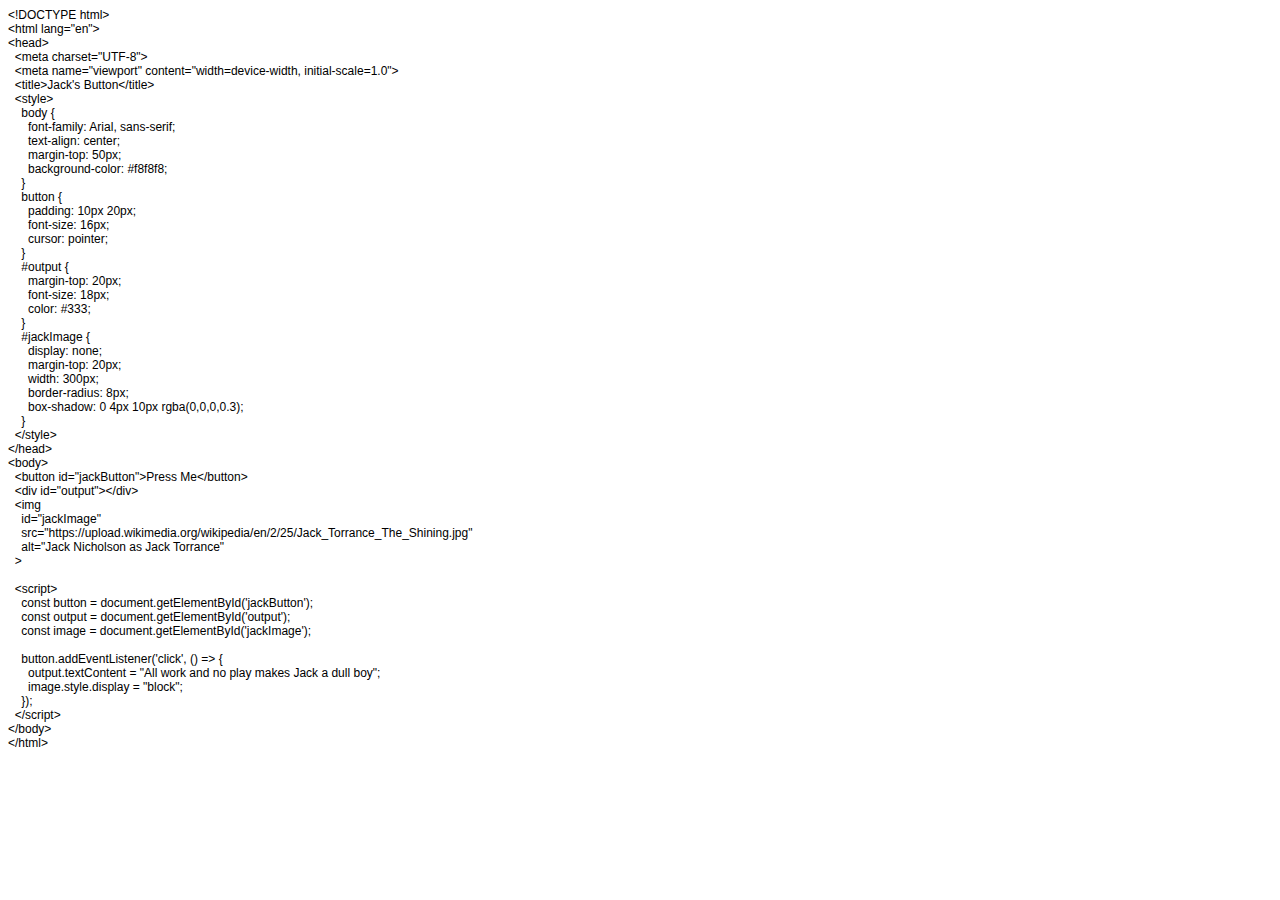
<file: weekk9/jackbutton.html>
<!DOCTYPE html PUBLIC "-//W3C//DTD HTML 4.01//EN" "http://www.w3.org/TR/html4/strict.dtd">
<html>
<head>
  <meta http-equiv="Content-Type" content="text/html; charset=utf-8">
  <meta http-equiv="Content-Style-Type" content="text/css">
  <title></title>
  <meta name="Generator" content="Cocoa HTML Writer">
  <meta name="CocoaVersion" content="2113.3">
  <style type="text/css">
    p.p1 {margin: 0.0px 0.0px 0.0px 0.0px; font: 12.0px Helvetica}
    p.p2 {margin: 0.0px 0.0px 0.0px 0.0px; font: 12.0px Helvetica; min-height: 14.0px}
  </style>
</head>
<body>
<p class="p1">&lt;!DOCTYPE html&gt;</p>
<p class="p1">&lt;html lang="en"&gt;</p>
<p class="p1">&lt;head&gt;</p>
<p class="p1"><span class="Apple-converted-space">  </span>&lt;meta charset="UTF-8"&gt;</p>
<p class="p1"><span class="Apple-converted-space">  </span>&lt;meta name="viewport" content="width=device-width, initial-scale=1.0"&gt;</p>
<p class="p1"><span class="Apple-converted-space">  </span>&lt;title&gt;Jack's Button&lt;/title&gt;</p>
<p class="p1"><span class="Apple-converted-space">  </span>&lt;style&gt;</p>
<p class="p1"><span class="Apple-converted-space">    </span>body {</p>
<p class="p1"><span class="Apple-converted-space">      </span>font-family: Arial, sans-serif;</p>
<p class="p1"><span class="Apple-converted-space">      </span>text-align: center;</p>
<p class="p1"><span class="Apple-converted-space">      </span>margin-top: 50px;</p>
<p class="p1"><span class="Apple-converted-space">      </span>background-color: #f8f8f8;</p>
<p class="p1"><span class="Apple-converted-space">    </span>}</p>
<p class="p1"><span class="Apple-converted-space">    </span>button {</p>
<p class="p1"><span class="Apple-converted-space">      </span>padding: 10px 20px;</p>
<p class="p1"><span class="Apple-converted-space">      </span>font-size: 16px;</p>
<p class="p1"><span class="Apple-converted-space">      </span>cursor: pointer;</p>
<p class="p1"><span class="Apple-converted-space">    </span>}</p>
<p class="p1"><span class="Apple-converted-space">    </span>#output {</p>
<p class="p1"><span class="Apple-converted-space">      </span>margin-top: 20px;</p>
<p class="p1"><span class="Apple-converted-space">      </span>font-size: 18px;</p>
<p class="p1"><span class="Apple-converted-space">      </span>color: #333;</p>
<p class="p1"><span class="Apple-converted-space">    </span>}</p>
<p class="p1"><span class="Apple-converted-space">    </span>#jackImage {</p>
<p class="p1"><span class="Apple-converted-space">      </span>display: none;</p>
<p class="p1"><span class="Apple-converted-space">      </span>margin-top: 20px;</p>
<p class="p1"><span class="Apple-converted-space">      </span>width: 300px;</p>
<p class="p1"><span class="Apple-converted-space">      </span>border-radius: 8px;</p>
<p class="p1"><span class="Apple-converted-space">      </span>box-shadow: 0 4px 10px rgba(0,0,0,0.3);</p>
<p class="p1"><span class="Apple-converted-space">    </span>}</p>
<p class="p1"><span class="Apple-converted-space">  </span>&lt;/style&gt;</p>
<p class="p1">&lt;/head&gt;</p>
<p class="p1">&lt;body&gt;</p>
<p class="p1"><span class="Apple-converted-space">  </span>&lt;button id="jackButton"&gt;Press Me&lt;/button&gt;</p>
<p class="p1"><span class="Apple-converted-space">  </span>&lt;div id="output"&gt;&lt;/div&gt;</p>
<p class="p1"><span class="Apple-converted-space">  </span>&lt;img<span class="Apple-converted-space"> </span></p>
<p class="p1"><span class="Apple-converted-space">    </span>id="jackImage"<span class="Apple-converted-space"> </span></p>
<p class="p1"><span class="Apple-converted-space">    </span>src="https://upload.wikimedia.org/wikipedia/en/2/25/Jack_Torrance_The_Shining.jpg"<span class="Apple-converted-space"> </span></p>
<p class="p1"><span class="Apple-converted-space">    </span>alt="Jack Nicholson as Jack Torrance"</p>
<p class="p1"><span class="Apple-converted-space">  </span>&gt;</p>
<p class="p2"><br></p>
<p class="p1"><span class="Apple-converted-space">  </span>&lt;script&gt;</p>
<p class="p1"><span class="Apple-converted-space">    </span>const button = document.getElementById('jackButton');</p>
<p class="p1"><span class="Apple-converted-space">    </span>const output = document.getElementById('output');</p>
<p class="p1"><span class="Apple-converted-space">    </span>const image = document.getElementById('jackImage');</p>
<p class="p2"><br></p>
<p class="p1"><span class="Apple-converted-space">    </span>button.addEventListener('click', () =&gt; {</p>
<p class="p1"><span class="Apple-converted-space">      </span>output.textContent = "All work and no play makes Jack a dull boy";</p>
<p class="p1"><span class="Apple-converted-space">      </span>image.style.display = "block";</p>
<p class="p1"><span class="Apple-converted-space">    </span>});</p>
<p class="p1"><span class="Apple-converted-space">  </span>&lt;/script&gt;</p>
<p class="p1">&lt;/body&gt;</p>
<p class="p1">&lt;/html&gt;</p>
</body>
</html>
</file>
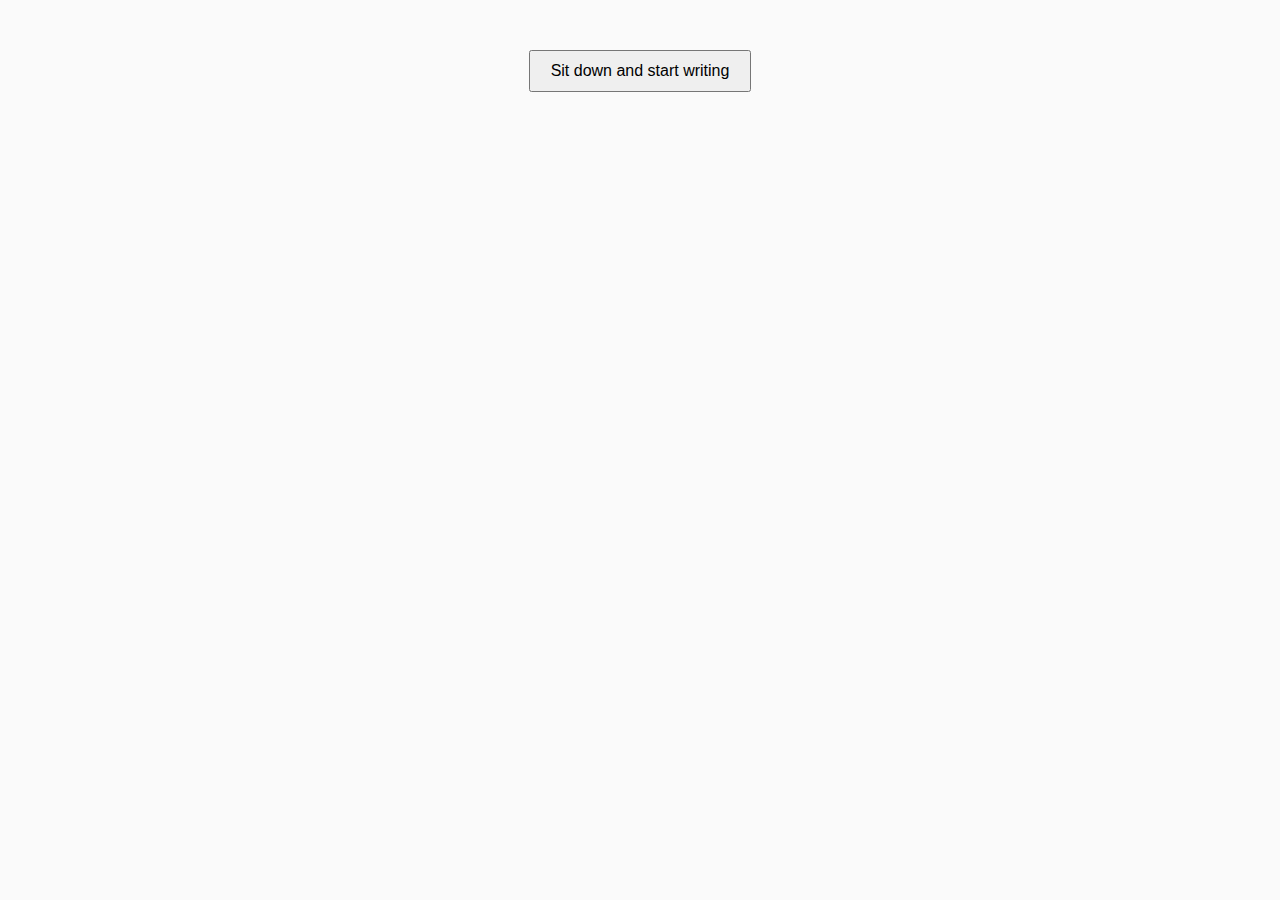
<file: weekk9/jackbutton2.html>
<!DOCTYPE html>
<html lang="en">
<head>
  <meta charset="UTF-8">
  <meta name="viewport" content="width=device-width, initial-scale=1.0">
  <title>Jack's Loop</title>
  <style>
    body {
      font-family: Arial, sans-serif;
      text-align: center;
      margin-top: 50px;
      background-color: #fafafa;
    }
    button {
      padding: 10px 20px;
      font-size: 16px;
      cursor: pointer;
    }
    #output {
      margin-top: 20px;
      font-size: 18px;
      color: #333;
      white-space: pre-line; /* preserves line breaks */
    }
  </style>
</head>
<body>
  <button id="jackButton">Sit down and start writing</button>
  <div id="output"></div>

  <script>
    const button = document.getElementById('jackButton');
    const output = document.getElementById('output');

    button.addEventListener('click', () => {
      let text = '';
      for (let i = 0; i < 50; i++) {
        text += "All work and no play makes Jack a dull boy\n";
      }
      output.textContent = text;
    });
  </script>
</body>
</html>
</file>
<file: my website project/style.css>
@font-face {
  font-family: 'Special Elite'; 
  src: url('fonts/SpecialElite-Regular.ttf') format('truetype'); 
  font-weight: normal;
  font-style: normal;
}

header {
    text-align: left; 
    color: white;     
    padding: 20px;    
}

header h1 {
    margin-bottom: 10px;
}

header nav a:hover {
  color: red;
}

.eat-link {
    display: block;  
    color: white;
    text-decoration: none;
    margin-bottom: 20px; 
}

nav ul {
    list-style: none;
    padding: 0;
    display: flex;
    gap: 20px;
}

nav a {
    color: white;
    text-decoration: none;
}

#header-logo {
    position: absolute; 
    top: 10px;          
    right: 40px;
    max-width: 100px;
}

h2 {
   font-size: 48px;
   text-align: center;
   font-family: 'Special Elite', monospace;
   color: red
}

h3 {
   font-size: 38px;
   text-align: center;
   font-family: 'Special Elite', monospace;
   color: red
}

h4 {
   font-size: 60px;
   text-align: center;
   font-family: 'Special Elite', monospace;
   color: red
}

h1, h2, h3, h4, h5, h6 {
    margin-top: 10px;    
    margin-bottom: 10px; 
}

* {
    margin: 0;
    padding: 0;
    box-sizing: border-box;
}

.about{
    color: whitesmoke
}

.diner{    
    color: whitesmoke
}

.projects{    
    color: whitesmoke
}

.centered {
    text-align: center;
}

.large-text {
    font-size: 35px;
}

.color-font {
    color: red
}

.color-font-2 {
    color: hotpink
}

.med-text {
    font-size: 25px;
}

#emailme{
    writing-mode: vertical-rl;      
    text-orientation: upright;
    position: fixed;
    top: 0;  
    right: 0;
    height: 100vh;                  
    display: flex;
    justify-content: center;        
    align-items: center;            
    font-size: 15px;               
    padding: 10px;
    color: white;
    background-color: black;        
} 
 
body {
  background-color: black;
  font-family: 'Special Elite', monospace;
  color: white; 
}

.image-row {
    display: flex;           
    justify-content: center;  
    gap: 20px;               
    flex-wrap: wrap;         
    margin: 20px 0;           
}

.image-row img {
    max-width: 300px;        
    width: 100%;             
    height: auto; 
    border-radius: 10px;      
} 

footer {
    background-color: black;
    color: white;
    text-align: center;
    padding: 15px 10px;
    font-size: 14px;
}

footer a.song-link {
    color: hotpink;
    text-decoration: none;
    margin-left: 5px;
}

footer a.song-link:hover {
    text-decoration: underline;
}

@media screen and (max-width: 600px) {
    footer {
        font-size: 13px;
    }
}

body {
  text-align: center;  
}

ul.centered-list {
  display: inline-block;  
  text-align: left;       
  line-height: 1.8;        
  margin-top: 20px;       
  list-style-type: disc;   
  margin-left: 0;         
  padding-left: 20px;      
}

ul.centered-list ul {
  display: block;          
  list-style-type: circle; 
  margin-left: 20px;       
  line-height: 1.6;
}

 .diners-table {
    width: 60%; 
    margin: 0 auto; 
    border-collapse: collapse;
    background-color: black;
    box-shadow: 0 4px 10px rgba(0, 0, 0, 0.1);
    border-radius: 30px;
    overflow: hidden;
}

.diners-table th, 
.diners-table td {
    padding: 16px;
    text-align: center;
    border-bottom: 1px solid black;
    color: white;
}

.diners-table th {
    background-color: black;
    font-weight: bold;
    font-size: 1.1em;
    letter-spacing: 1px;
}

.diners-table tr:hover {
    background-color: hotpink;
}

    a {
      text-decoration: none;
      color: red;
      font-weight: 500;
    }

    a:hover {
      text-decoration: underline;
      color: red;
    }

    .character-img {
  display: block;          
  margin: 10px auto;     
  max-width: 300px;     
  border-radius: 10px;  
}

.character-img:hover {
  box-shadow: 0 0 10px hotpink;
  transform: scale(1.05);
  transition: 0.3s;
}
</file>
<file: webbasics/style.css>
@font-face {
  font-family: 'Special Elite'; 
  src: url('fonts/SpecialElite-Regular.ttf') format('truetype'); 
  font-weight: normal;
  font-style: normal;
}

header {
    text-align: left; 
    color: white;     
    padding: 20px;    
}

header h1 {
    margin-bottom: 10px;
}

header nav a:hover {
  color: red;
}

.eat-link {
    display: block;  
    color: white;
    text-decoration: none;
    margin-bottom: 20px; 
}

nav ul {
    list-style: none;
    padding: 0;
    display: flex;
    gap: 20px;
}

nav a {
    color: white;
    text-decoration: none;
}

#header-logo {
    position: absolute; 
    top: 10px;          
    right: 40px;
    max-width: 100px;
}

h2 {
   font-size: 48px;
   text-align: center;
   font-family: 'Special Elite', monospace;
   color: red
}

h3 {
   font-size: 38px;
   text-align: center;
   font-family: 'Special Elite', monospace;
   color: red
}

h4 {
   font-size: 60px;
   text-align: center;
   font-family: 'Special Elite', monospace;
   color: red
}

h1, h2, h3, h4, h5, h6 {
    margin-top: 10px;    
    margin-bottom: 10px; 
}

* {
    margin: 0;
    padding: 0;
    box-sizing: border-box;
}

.about{
    color: whitesmoke
}

.diner{    
    color: whitesmoke
}

.projects{    
    color: whitesmoke
}

.centered {
    text-align: center;
}

.large-text {
    font-size: 35px;
}

.color-font {
    color: red
}

.color-font-2 {
    color: hotpink
}

.med-text {
    font-size: 25px;
}

#emailme{
    writing-mode: vertical-rl;      
    text-orientation: upright;
    position: fixed;
    top: 0;  
    right: 0;
    height: 100vh;                  
    display: flex;
    justify-content: center;        
    align-items: center;            
    font-size: 15px;               
    padding: 10px;
    color: white;
    background-color: black;        
} 
 
body {
  background-color: black;
  font-family: 'Special Elite', monospace;
  color: white; 
}

.image-row {
    display: flex;           
    justify-content: center;  
    gap: 20px;               
    flex-wrap: wrap;         
    margin: 20px 0;           
}

.image-row img {
    max-width: 300px;        
    width: 100%;             
    height: auto; 
    border-radius: 10px;      
} 

footer {
    background-color: black;
    color: white;
    text-align: center;
    padding: 15px 10px;
    font-size: 14px;
}

footer a.song-link {
    color: hotpink;
    text-decoration: none;
    margin-left: 5px;
}

footer a.song-link:hover {
    text-decoration: underline;
}

@media screen and (max-width: 600px) {
    footer {
        font-size: 13px;
    }
}

body {
  text-align: center;  
}

ul.centered-list {
  display: inline-block;  
  text-align: left;       
  line-height: 1.8;        
  margin-top: 20px;       
  list-style-type: disc;   
  margin-left: 0;         
  padding-left: 20px;      
}

ul.centered-list ul {
  display: block;          
  list-style-type: circle; 
  margin-left: 20px;       
  line-height: 1.6;
}

 .diners-table {
    width: 60%; 
    margin: 0 auto; 
    border-collapse: collapse;
    background-color: black;
    box-shadow: 0 4px 10px rgba(0, 0, 0, 0.1);
    border-radius: 30px;
    overflow: hidden;
}

.diners-table th, 
.diners-table td {
    padding: 16px;
    text-align: center;
    border-bottom: 1px solid black;
    color: white;
}

.diners-table th {
    background-color: black;
    font-weight: bold;
    font-size: 1.1em;
    letter-spacing: 1px;
}

.diners-table tr:hover {
    background-color: hotpink;
}

    a {
      text-decoration: none;
      color: red;
      font-weight: 500;
    }

    a:hover {
      text-decoration: underline;
      color: red;
    }

    .character-img {
  display: block;          
  margin: 10px auto;     
  max-width: 300px;     
  border-radius: 10px;  
}

.character-img:hover {
  box-shadow: 0 0 10px hotpink;
  transform: scale(1.05);
  transition: 0.3s;
}
</file>
